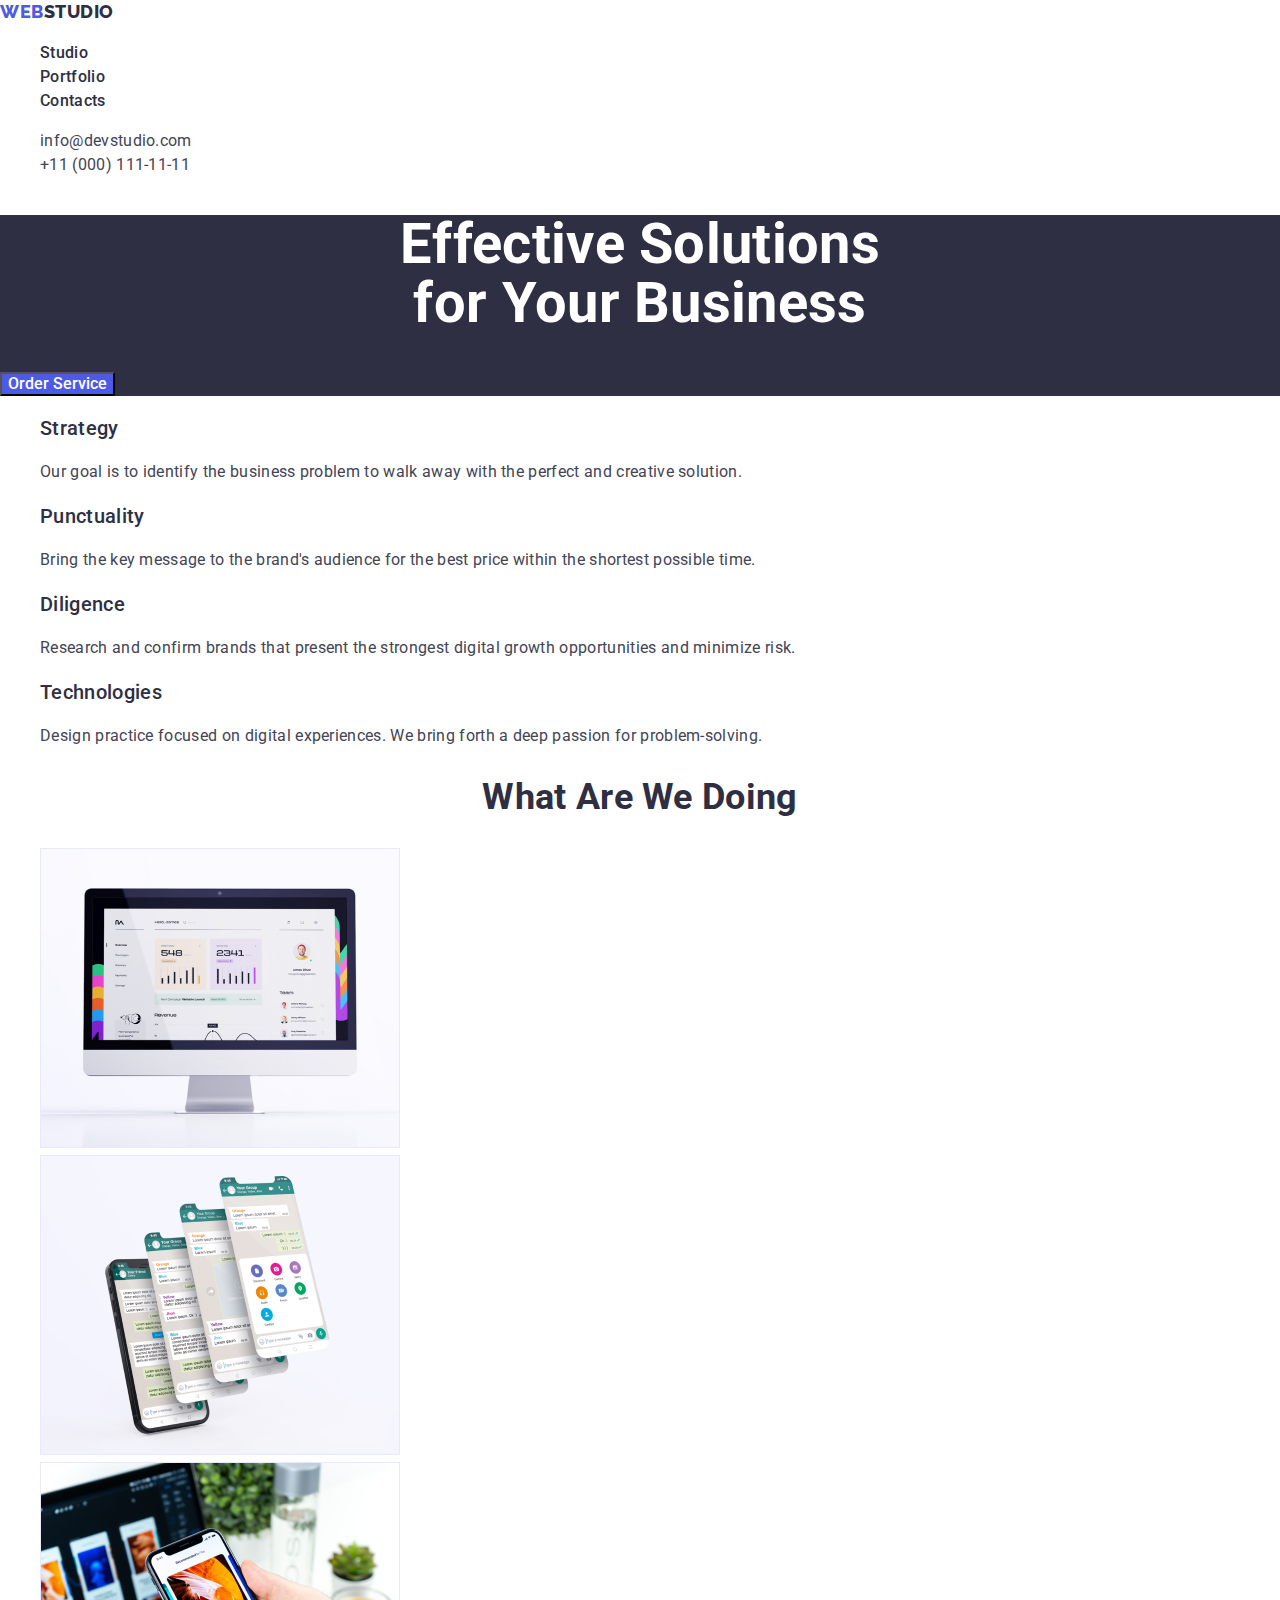
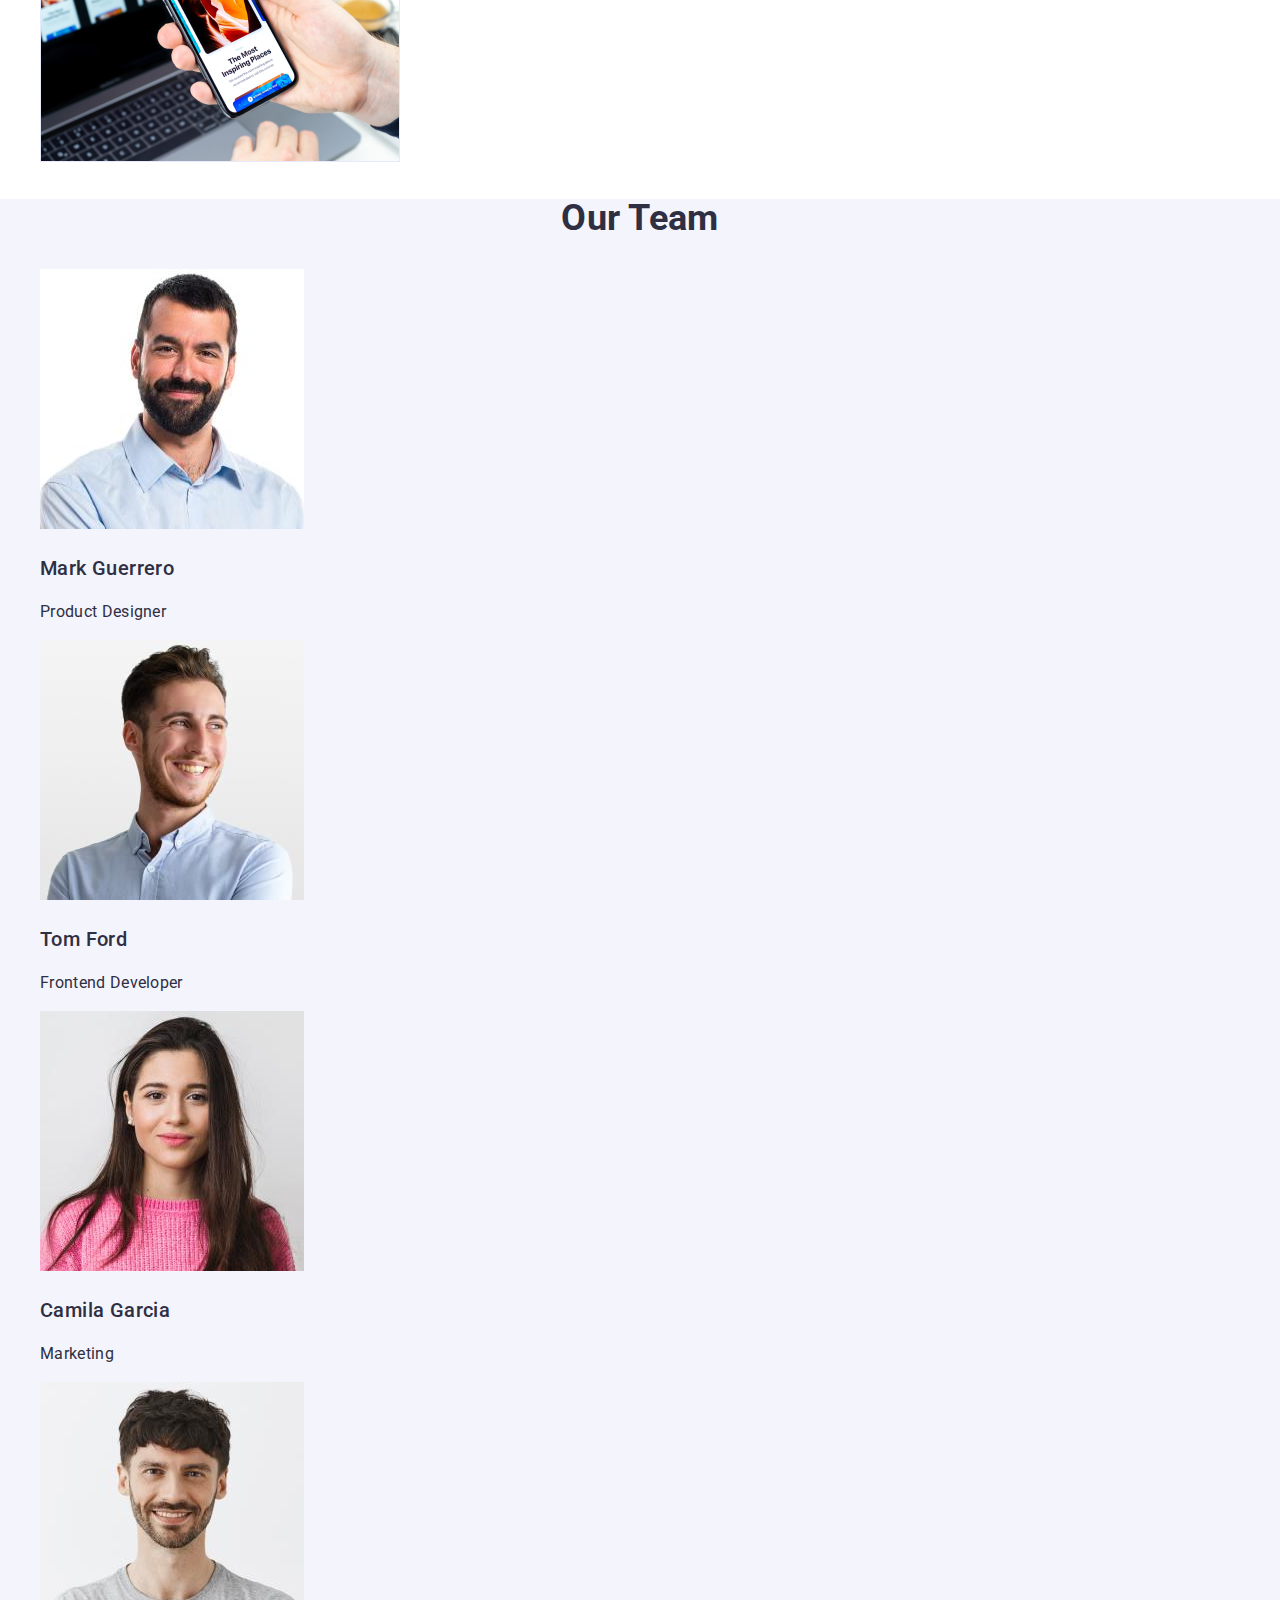
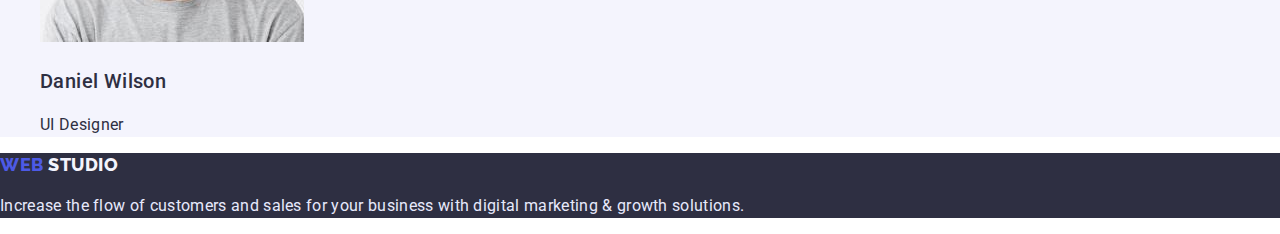
<file: index.html>
<!DOCTYPE html>
<html lang="en">
  <head>
    <meta charset="UTF-8" />
    <meta http-equiv="X-UA-Compatible" content="IE=edge" />
    <meta
      name="viewport"
      content="width=device-width, initial-scale=1.0"
    />
    <title>WebStudio</title>
    <link
      rel="preconnect"
      href="https://fonts.googleapis.com"
    />
    <link
      rel="preconnect"
      href="https://fonts.gstatic.com"
      crossorigin
    />
    <link
      href="https://fonts.googleapis.com/css2?family=Raleway:wght@800&family=Roboto:wght@400;500;700;900&display=swap"
      rel="stylesheet"
    />
    <link
      rel="stylesheet"
      href="https://cdnjs.cloudflare.com/ajax/libs/modern-normalize/1.1.0/modern-normalize.min.css"
    />
    <link rel="stylesheet" href="./css/styles.css" />
  </head>
  <body>
    <!--▼▼▼▼▼▼▼▼▼▼▼▼▼▼HEADER▼▼▼▼▼▼▼▼▼▼▼▼▼▼-->
    <header class="header">
      <nav class="header_nav">
        <a class="logo" href="./index.html"
          ><span class="logo_accent">Web</span>Studio</a
        >
        <ul class="header_nav-list">
          <li>
            <a class="header_nav-link" href="#">Studio</a>
          </li>
          <li>
            <a
              class="header_nav-link"
              href="./portfolio.html"
              >Portfolio</a
            >
          </li>
          <li>
            <a class="header_nav-link" href="#">Contacts</a>
          </li>
        </ul>
      </nav>
      <address class="header_contacts">
        <ul class="header_contacts-list">
          <li>
            <a
              class="header_contact-link"
              href="mailto:info@devstudio.com"
              >info@devstudio.com</a
            >
          </li>
          <li>
            <a
              class="header_contact-link"
              href="tel:+110001111111"
              >+11 (000) 111-11-11</a
            >
          </li>
        </ul>
      </address>
    </header>
    <!--▲▲▲▲▲▲▲▲▲▲▲▲▲▲HEADER▲▲▲▲▲▲▲▲▲▲▲▲▲▲-->
    <main>
      <!--▼▼▼▼▼▼▼▼▼▼▼▼▼▼HIRO▼▼▼▼▼▼▼▼▼▼▼▼▼▼-->
      <section class="hiro">
        <h1 class="hiro_title">
          Effective Solutions <br />
          for Your Business
        </h1>
        <button class="hiro_button" type="button">
          Order Service
        </button>
      </section>
      <!--▲▲▲▲▲▲▲▲▲▲▲▲▲▲HIRO▲▲▲▲▲▲▲▲▲▲▲▲▲▲-->
      <!--▼▼▼▼▼▼▼▼▼▼▼▼▼▼QUALITY▼▼▼▼▼▼▼▼▼▼▼▼▼▼-->
      <section class="quality">
        <h2 hidden>Strategy</h2>
        <ul class="quality_list">
          <li>
            <h3 class="quality_list-title">Strategy</h3>
            <p class="quality_list-paragraf">
              Our goal is to identify the business problem
              to walk away with the perfect and creative
              solution.
            </p>
          </li>
          <li>
            <h3 class="quality_list-title">Punctuality</h3>
            <p class="quality_list-paragraf">
              Bring the key message to the brand's audience
              for the best price within the shortest
              possible time.
            </p>
          </li>
          <li>
            <h3 class="quality_list-title">Diligence</h3>
            <p class="quality_list-paragraf">
              Research and confirm brands that present the
              strongest digital growth opportunities and
              minimize risk.
            </p>
          </li>
          <li>
            <h3 class="quality_list-title">Technologies</h3>
            <p class="quality_list-paragraf">
              Design practice focused on digital
              experiences. We bring forth a deep passion for
              problem-solving.
            </p>
          </li>
        </ul>
      </section>
      <!--▲▲▲▲▲▲▲▲▲▲▲▲▲▲QUALITY▲▲▲▲▲▲▲▲▲▲▲▲▲▲-->
      <!--▼▼▼▼▼▼▼▼▼▼▼▼▼▼WHAT-ARE-WE-DOING▼▼▼▼▼▼▼▼▼▼▼▼▼▼-->
      <section class="what-we-do">
        <h2 class="what-we-do_title">What are we doing</h2>
        <ul class="what-we-do_list">
          <li>
            <img
              class="what-we-do_img"
              src="./images/desktop/wawd1.jpg"
              alt="Project photo"
              width="360"
            />
          </li>
          <li>
            <img
              class="what-we-do_img"
              src="./images/desktop/wawd2.jpg"
              alt="Project photo"
              width="360"
            />
          </li>
          <li>
            <img
              class="what-we-do_img"
              src="./images/desktop/wawd3.jpg"
              alt="Project photo"
              width="360"
            />
          </li>
        </ul>
      </section>
      <!--▲▲▲▲▲▲▲▲▲▲▲▲▲▲WHAT-ARE-WE-DOING▲▲▲▲▲▲▲▲▲▲▲▲▲▲-->
      <!--▼▼▼▼▼▼▼▼▼▼▼▼▼▼OUR-TEAM▼▼▼▼▼▼▼▼▼▼▼▼▼▼-->
      <section class="our-team">
        <h2 class="our-team_title">Our Team</h2>
        <ul class="our-team_list">
          <li>
            <img
              class="our-team_img"
              src="./images/desktop/our-team1.jpg"
              alt="Person photo"
              width="264"
            />
            <h3 class="our-team_list-title">
              Mark Guerrero
            </h3>
            <p class="our-team_list-paragraf">
              Product Designer
            </p>
          </li>
          <li>
            <img
              class="our-team_img"
              src="./images/desktop/our-team2.jpg"
              alt="Person photo"
              width="264"
            />
            <h3 class="our-team_list-title">Tom Ford</h3>
            <p class="our-team_list-paragraf">
              Frontend Developer
            </p>
          </li>
          <li>
            <img
              class="our-team_img"
              src="./images/desktop/our-team3.jpg"
              alt="Person photo"
              width="264"
            />
            <h3 class="our-team_list-title">
              Camila Garcia
            </h3>
            <p class="our-team_list-paragraf">Marketing</p>
          </li>
          <li>
            <img
              class="our-team_img"
              src="./images/desktop/our-team4.jpg"
              alt="Person photo"
              width="264"
            />
            <h3 class="our-team_list-title">
              Daniel Wilson
            </h3>
            <p class="our-team_list-paragraf">
              UI Designer
            </p>
          </li>
        </ul>
      </section>
      <!--▲▲▲▲▲▲▲▲▲▲▲▲▲▲OUR-TEAM▲▲▲▲▲▲▲▲▲▲▲▲▲▲-->
    </main>
    <!--▼▼▼▼▼▼▼▼▼▼▼▼▼▼FOOTER▼▼▼▼▼▼▼▼▼▼▼▼▼▼-->
    <footer class="footer">
      <a class="logo footer_logo" href="./index.html"
        ><span class="logo_accent">Web</span> Studio</a
      >
      <p class="footer_paragraf">
        Increase the flow of customers and sales for your
        business with digital marketing & growth solutions.
      </p>
    </footer>
    <!--▲▲▲▲▲▲▲▲▲▲▲▲▲▲FOOTER▲▲▲▲▲▲▲▲▲▲▲▲▲▲-->
  </body>
</html>
</file>
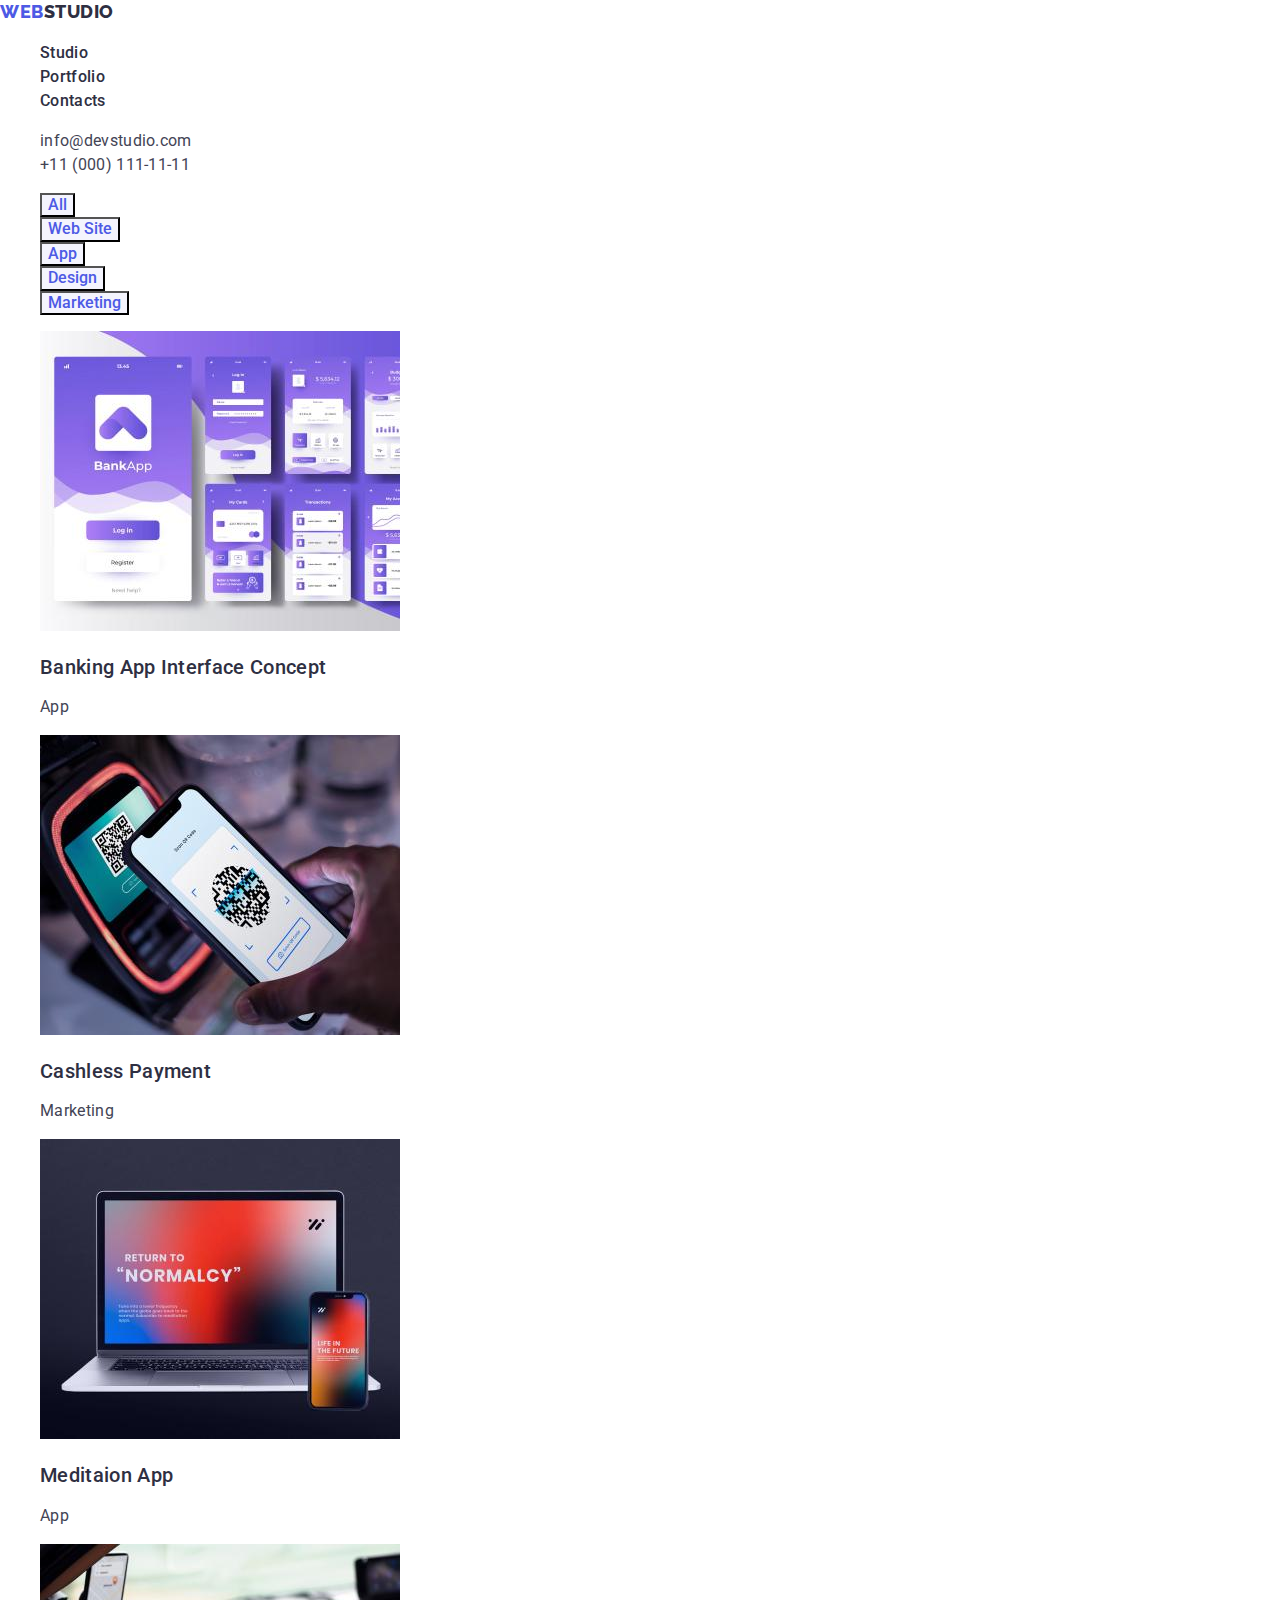
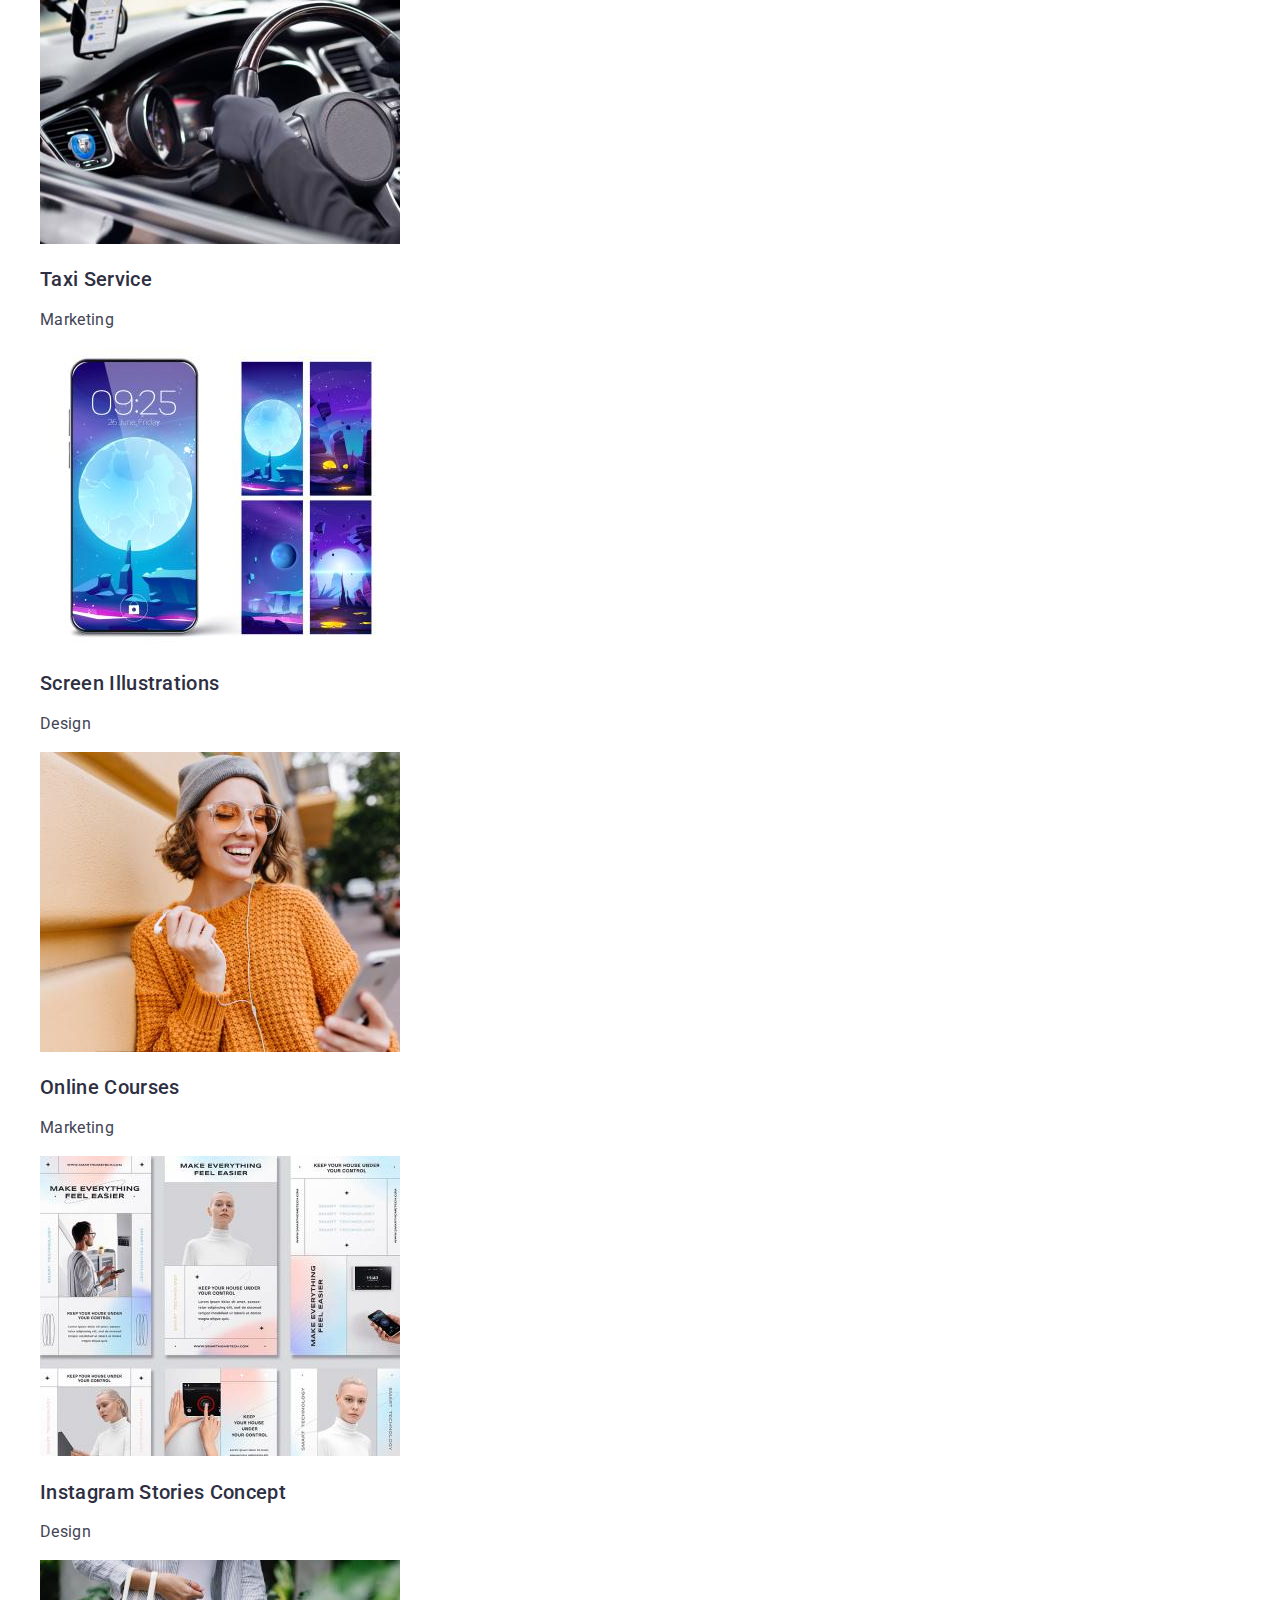
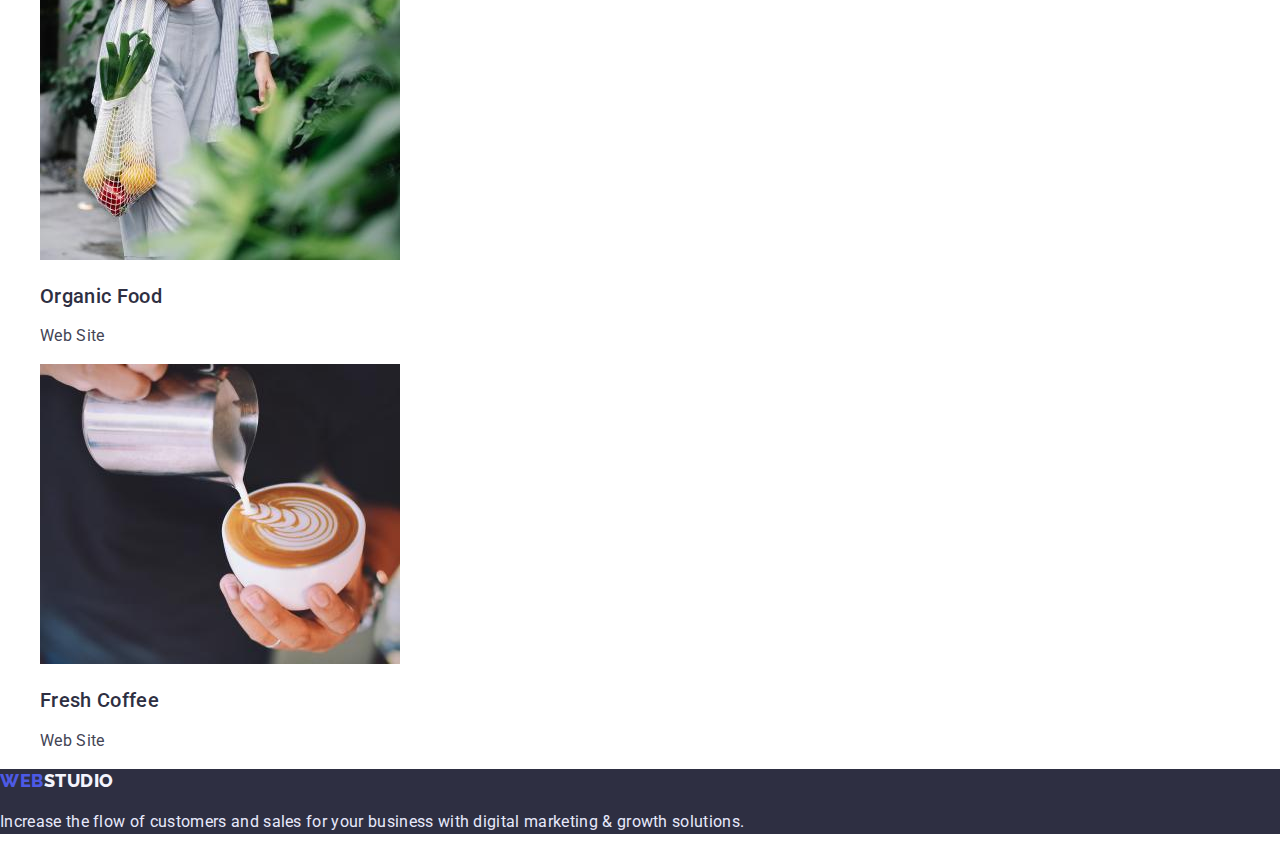
<file: portfolio.html>
<!DOCTYPE html>
<html lang="en">
  <head>
    <meta charset="UTF-8" />
    <meta http-equiv="X-UA-Compatible" content="IE=edge" />
    <meta
      name="viewport"
      content="width=device-width, initial-scale=1.0"
    />
    <title>WebStudio</title>
    <link
      rel="preconnect"
      href="https://fonts.googleapis.com"
    />
    <link
      rel="preconnect"
      href="https://fonts.gstatic.com"
      crossorigin
    />
    <link
      href="https://fonts.googleapis.com/css2?family=Raleway:wght@800&family=Roboto:wght@400;500;700;900&display=swap"
      rel="stylesheet"
    />
    <link
      rel="stylesheet"
      href="https://cdnjs.cloudflare.com/ajax/libs/modern-normalize/1.1.0/modern-normalize.min.css"
    />
    <link rel="stylesheet" href="./css/styles.css" />
  </head>
  <body>
    <!--▼▼▼▼▼▼▼▼▼▼▼▼▼▼HEADER▼▼▼▼▼▼▼▼▼▼▼▼▼▼-->
    <header class="header">
      <nav class="header_nav">
        <a class="logo" href="./index.html"
          ><span class="logo_accent">Web</span>Studio</a
        >
        <ul class="header_nav-list">
          <li>
            <a class="header_nav-link" href="./index.html"
              >Studio</a
            >
          </li>
          <li>
            <a
              class="header_nav-link"
              href="./portfolio.html"
              >Portfolio</a
            >
          </li>
          <li>
            <a class="header_nav-link" href="#">Contacts</a>
          </li>
        </ul>
      </nav>
      <address class="header_contacts">
        <ul class="header_contacts-list">
          <li>
            <a
              class="header_contact-link"
              href="mailto:info@devstudio.com"
              >info@devstudio.com</a
            >
          </li>
          <li>
            <a
              class="header_contact-link"
              href="tel:+110001111111"
              >+11 (000) 111-11-11</a
            >
          </li>
        </ul>
      </address>
    </header>
    <!--▲▲▲▲▲▲▲▲▲▲▲▲▲▲HEADER▲▲▲▲▲▲▲▲▲▲▲▲▲▲-->
    <main>
      <!--▼▼▼▼▼▼▼▼▼▼▼▼▼▼FILTER-BUTTONS▼▼▼▼▼▼▼▼▼▼▼▼▼▼-->
      <section>
        <h1 hidden>Projects</h1>
        <ul class="filters_list">
          <li>
            <button class="filters_button" type="button">
              All
            </button>
          </li>
          <li>
            <button class="filters_button" type="button">
              Web Site
            </button>
          </li>
          <li>
            <button class="filters_button" type="button">
              App
            </button>
          </li>
          <li>
            <button class="filters_button" type="button">
              Design
            </button>
          </li>
          <li>
            <button class="filters_button" type="button">
              Marketing
            </button>
          </li>
        </ul>
        <!--▲▲▲▲▲▲▲▲▲▲▲▲▲▲FILTER-BUTTONS▲▲▲▲▲▲▲▲▲▲▲▲▲▲-->
        <!--▼▼▼▼▼▼▼▼▼▼▼▼▼▼PROJECTS▼▼▼▼▼▼▼▼▼▼▼▼▼▼-->
        <ul class="projects_list">
          <li>
            <a class="projects_link" href="#">
              <img
                class="projects_img"
                src="./images/desktop/project1.jpg"
                alt="Project photo"
                width="360"
              />
              <h2 class="projects_title">
                Banking App Interface Concept
              </h2>
              <p class="projects_paragrad">App</p>
            </a>
          </li>
          <li>
            <a class="projects_link" href="#">
              <img
                class="projects_img"
                src="./images/desktop/project2.jpg"
                alt="Project photo"
                width="360"
              />
              <h2 class="projects_title">
                Cashless Payment
              </h2>
              <p class="projects_paragrad">Marketing</p>
            </a>
          </li>
          <li>
            <a class="projects_link" href="#">
              <img
                class="projects_img"
                src="./images/desktop/project3.jpg"
                alt="Project photo"
                width="360"
              />
              <h2 class="projects_title">Meditaion App</h2>
              <p class="projects_paragrad">App</p>
            </a>
          </li>
          <li>
            <a class="projects_link" href="#">
              <img
                class="projects_img"
                src="./images/desktop/project4.jpg"
                alt="Project photo"
                width="360"
              />
              <h2 class="projects_title">Taxi Service</h2>
              <p class="projects_paragrad">Marketing</p>
            </a>
          </li>
          <li>
            <a class="projects_link" href="#">
              <img
                class="projects_img"
                src="./images/desktop/project5.jpg"
                alt="Project photo"
                width="360"
              />
              <h2 class="projects_title">
                Screen Illustrations
              </h2>
              <p class="projects_paragrad">Design</p>
            </a>
          </li>
          <li>
            <a class="projects_link" href="#">
              <img
                class="projects_img"
                src="./images/desktop/project6.jpg"
                alt="Project photo"
                width="360"
              />
              <h2 class="projects_title">Online Courses</h2>
              <p class="projects_paragrad">Marketing</p>
            </a>
          </li>
          <li>
            <a class="projects_link" href="#">
              <img
                class="projects_img"
                src="./images/desktop/project7.jpg"
                alt="Project photo"
                width="360"
              />
              <h2 class="projects_title">
                Instagram Stories Concept
              </h2>
              <p class="projects_paragrad">Design</p>
            </a>
          </li>
          <li>
            <a class="projects_link" href="#">
              <img
                class="projects_img"
                src="./images/desktop/project8.jpg"
                alt="Project photo"
                width="360"
              />
              <h2 class="projects_title">Organic Food</h2>
              <p class="projects_paragrad">Web Site</p>
            </a>
          </li>
          <li>
            <a class="projects_link" href="#">
              <img
                class="projects_img"
                src="./images/desktop/project9.jpg"
                alt="Project photo"
                width="360"
              />
              <h2 class="projects_title">Fresh Coffee</h2>
              <p class="projects_paragrad">Web Site</p>
            </a>
          </li>
        </ul>
      </section>
      <!--▲▲▲▲▲▲▲▲▲▲▲▲▲▲PROJECTS▲▲▲▲▲▲▲▲▲▲▲▲▲▲-->
    </main>
    <!--▼▼▼▼▼▼▼▼▼▼▼▼▼▼FOOTER▼▼▼▼▼▼▼▼▼▼▼▼▼▼-->
    <footer class="footer">
      <a class="logo footer_logo" href="./index.html"
        ><span class="logo_accent">Web</span>Studio</a
      >
      <p class="footer_paragraf">
        Increase the flow of customers and sales for your
        business with digital marketing & growth solutions.
      </p>
    </footer>
    <!--▲▲▲▲▲▲▲▲▲▲▲▲▲▲FOOTER▲▲▲▲▲▲▲▲▲▲▲▲▲▲-->
  </body>
</html>
</file>
<file: css/styles.css>
@use "project-elements";
:root {
  --bg-color1: #ffffff;
  --bg-color2: #2e2f42;
  --text-color1: #2e2f42;
  --text-color2: #434455;
  --accent-color: #4d5ae5;
  --hover-color: #404bbf;
  --logo-text: Raleway;
  --title1-weight: 700;
  --title1-size: 36px;
  --title1-height: 1.11;
  --title2-weight: 500;
  --title2-size: 20px;
  --title2-height: 1.2;
}

body {
  font-family: Roboto;
  color: var(--text-color1);
  background-color: var(--bg-color1);
  font-weight: 400;
  font-size: 16px;
  line-height: 1.5;
  letter-spacing: 0.02em;
}

button {
  cursor: pointer;
}

ul {
  list-style: none;
}

a {
  text-decoration: none;
}

.logo {
  font-weight: 800;
  font-size: 18px;
  line-height: 1.33;
  letter-spacing: 0.03em;
  text-transform: uppercase;
  color: var(--text-color1);
  font-family: var(--logo-text);
  text-decoration: none;
}
.logo .logo_accent {
  color: var(--accent-color);
}

.footer_logo {
  color: #f4f4fd;
}

.filters_button {
  font-weight: var(--title2-weight);
  color: var(--accent-color);
  background-color: #f4f4fd;
}
.filters_button:hover, .filters_button:focus {
  color: #ffffff;
  background-color: var(--hover-color);
}

.footer {
  background-color: var(--bg-color2);
}

.footer_paragraf {
  color: #e7e9fc;
}

.header_nav-list {
  font-weight: var(--title2-weight);
}

.header_nav-link {
  color: var(--text-color1);
}
.header_nav-link:hover, .header_nav-link:focus {
  color: var(--hover-color);
}

.header_contact-link {
  color: var(--text-color2);
  font-style: normal;
}
.header_contact-link:hover, .header_contact-link:focus {
  color: var(--hover-color);
}

.hiro {
  background-color: var(--bg-color2);
}

.hiro_title {
  font-size: 56px;
  line-height: 1.07;
  text-align: center;
  color: #ffffff;
}

.hiro_button {
  font-weight: var(--title2-weight);
  color: #ffffff;
  background-color: var(--accent-color);
}
.hiro_button:hover, .hiro_button:focus {
  background-color: var(--hover-color);
}

.our-team {
  background-color: #f4f4fd;
}

.our-team_title {
  font-size: var(--title1-size);
  line-height: var(--title1-height);
  text-align: center;
  text-transform: capitalize;
}

.our-team_list-title {
  font-weight: var(--title2-weight);
  font-size: var(--title2-size);
  line-height: var(--title2-height);
  letter-spacing: 0.02em;
}

.projects_link {
  color: var(--text-color1);
}

.projects_title {
  font-weight: var(--title2-weight);
  font-size: var(--title2-size);
  line-height: var(--title2-height);
}

.projects_paragrad {
  color: var(--text-color2);
}

.quality_list-title {
  font-weight: var(--title2-weight);
  font-size: var(--title2-size);
  line-height: var(--title2-height);
}

.quality_list-paragraf {
  color: var(--text-color2);
}

.what-we-do_title {
  font-size: var(--title1-size);
  line-height: var(--title1-height);
  text-align: center;
  text-transform: capitalize;
}
</file>
